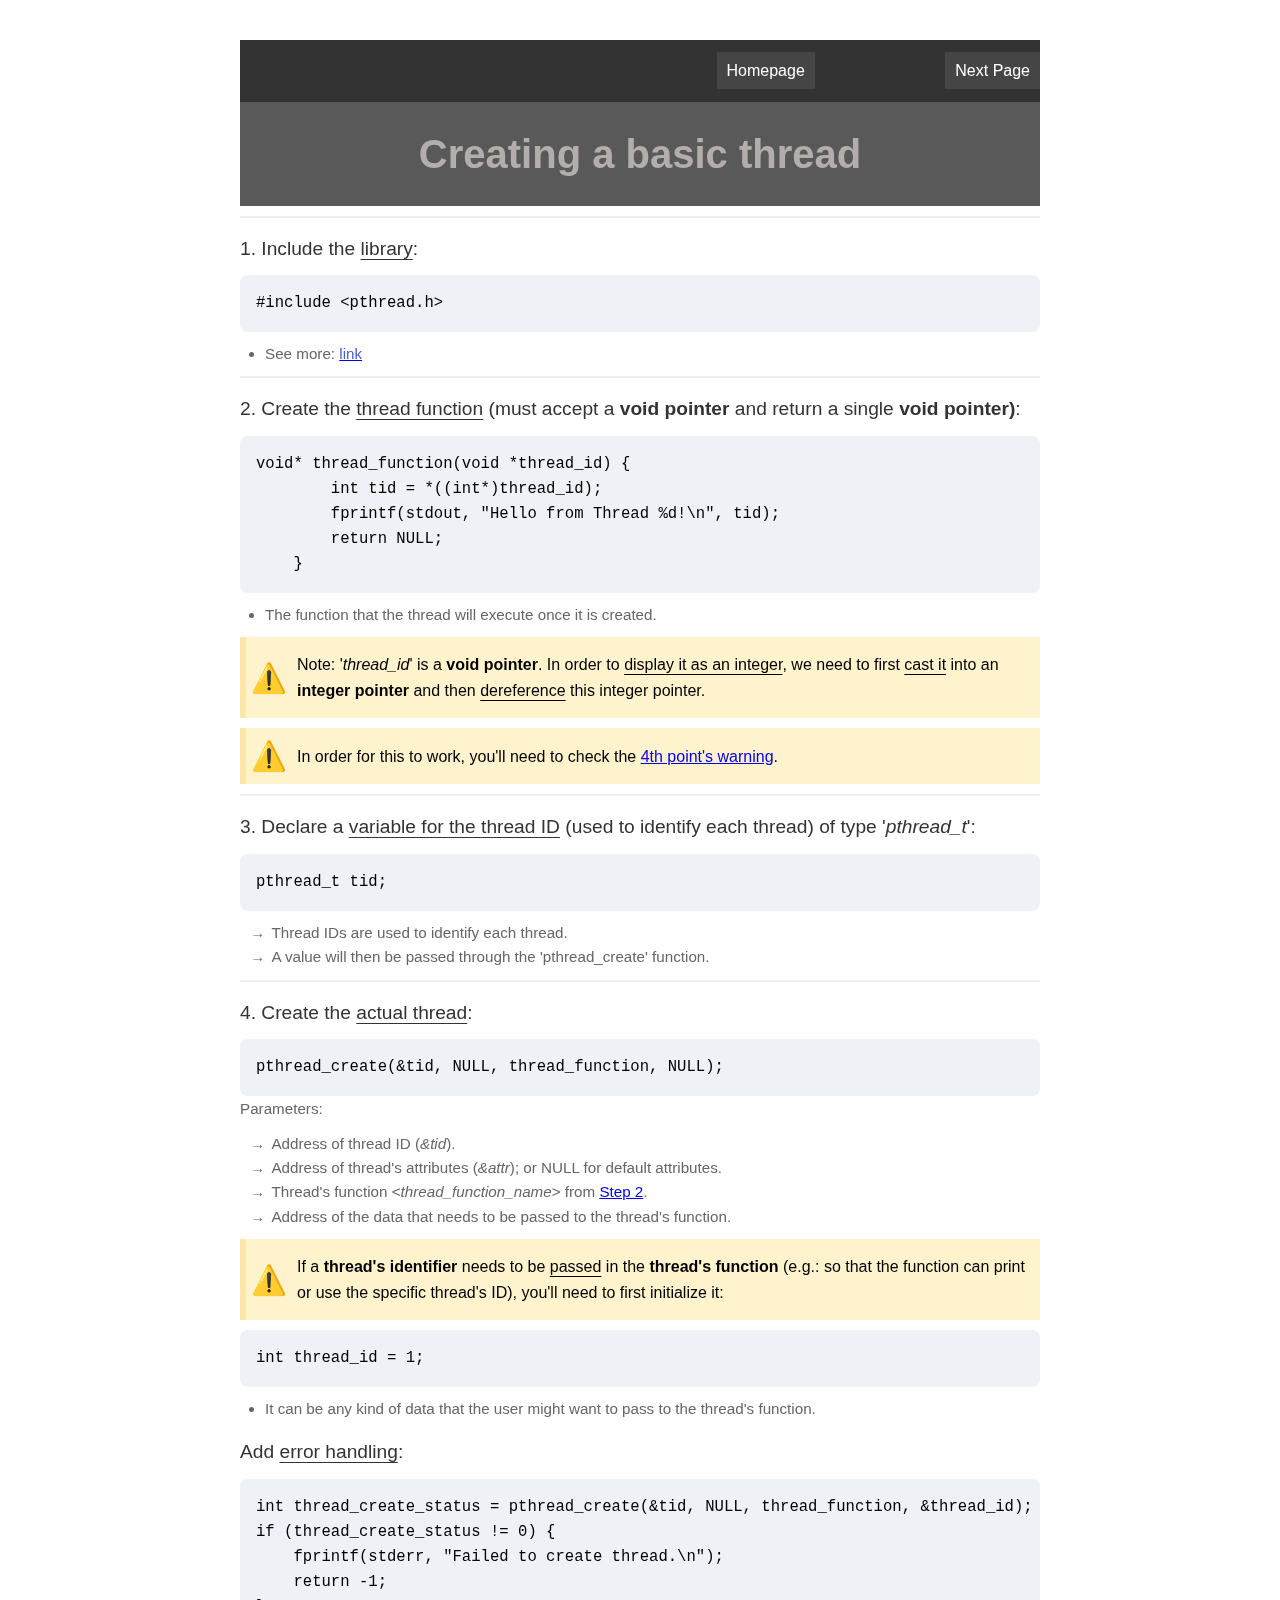
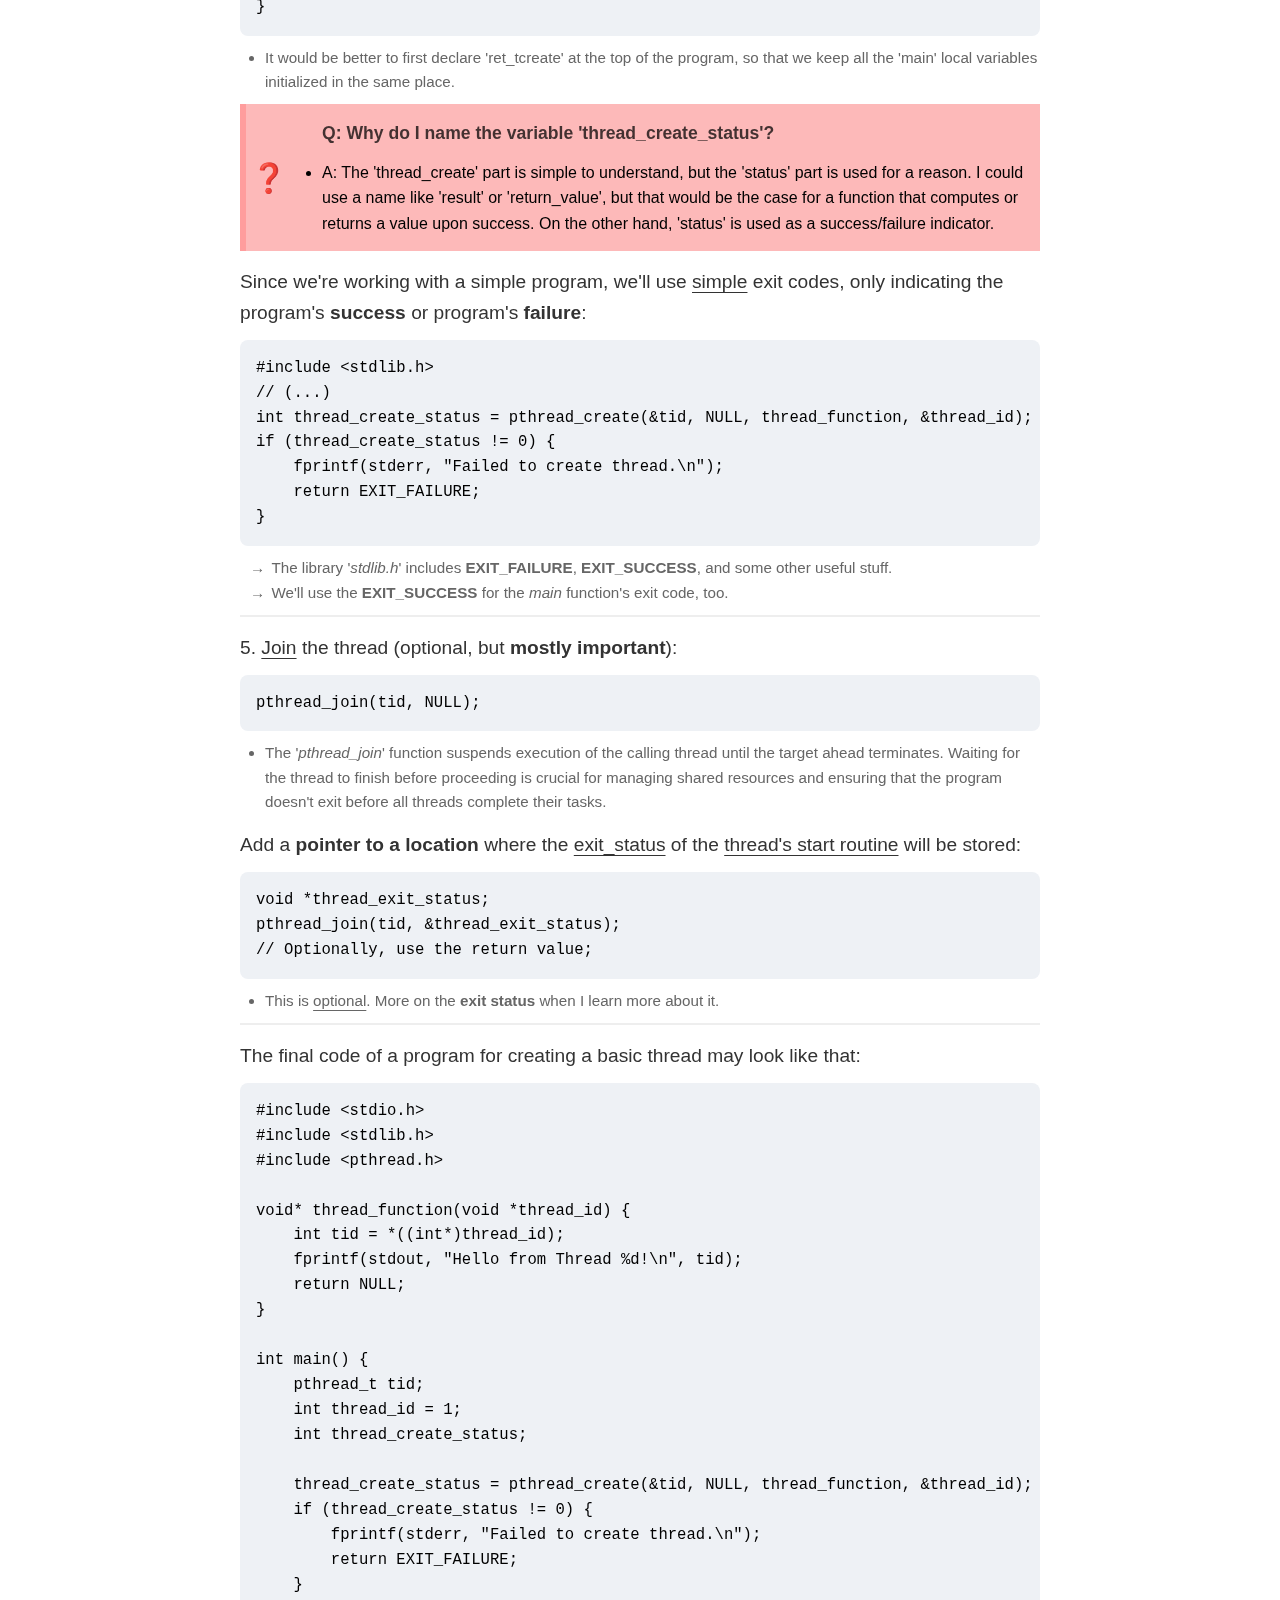
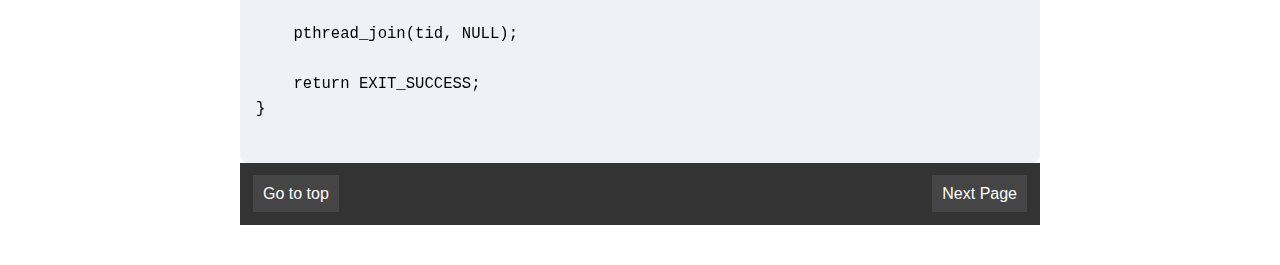
<file: 1-getting-started/index.html>
<!DOCTYPE html>
<html lang="en">
    <head>
        <meta charset="UTF-8">
        <meta name="viewport" content="width=device-width, initial-scale=1.0">
        <title>Getting Started</title>
        <link rel="icon" type="image/png" href="../../../assets/img/logo.png">
        <meta name="author" content="Costas">
        <meta name="publisher" content="PiTM">
        <meta name="description" content="Step-by-step guide to creating a basic thread in C using pthreads.">
        <meta name="keywords" content="C programming, pthreads, threading, beginner guide">
        <link rel="stylesheet" href="../../../css/threads-default.css">
    </head>

    <body>

    <!------------------------------------------Title Bar----------------------------------------->
        <div class="title-bar">

        <!--------------------------------------App Bar--------------------------------------->
            <header class="app-bar" id="home">
                <nav class="nav-left"></nav>
                <nav class="nav-middle">
                    <a href="https://www.pitmtech.com/">Homepage</a>
                </nav>
                <nav class="nav-r ight">
                    <a href="../2-custom-attributes/index.html">Next Page</a>
                </nav>
            </header>

        <!--------------------------------------Title----------------------------------------->
            <h1 class="title-bar">Creating a basic thread</h1>
        </div>

    <!------------------------------------------Step One------------------------------------------>
        <div class="start-divider"></div>
        <div class="step" id="step-1">
            <h2>1. Include the <u>library</u>:</h2>
            <code>#include &lt;pthread.h&gt;</code>
            <span class="caption">
                <ul>
                    <li>
                        See more: 
                        <a href="https://pubs.opengroup.org/onlinepubs/7908799/xsh/pthread.h.html" target="_blank">
                            <span class="link">link</span>
                        </a>
                    </li>
                </ul>
            </span>
        </div> <!-- Step 1 -->

    <!------------------------------------------Step Two------------------------------------------>
        <div class="divider"></div>
        <div class="step" id="step-2">
            <h2>2. Create the <u>thread function</u> (must accept a <b>void pointer</b> and return a single <b>void pointer)</b>:</h2>
            <code>void* thread_function(void *thread_id) {
        int tid = *((int*)thread_id);
        fprintf(stdout, "Hello from Thread %d!\n", tid);
        return NULL;
    }</code>
        
            <span class="caption">
                <ul>
                    <li>The function that the thread will execute once it is created.</li>
                </ul>
            </span>

            <aside class="warning">
                <span class="aside-icon">⚠️</span>
                <p>
                    Note: '<i>thread_id</i>' is a <b>void pointer</b>. In order to <u>display it as an integer</u>, we need to first <u>cast it</u> into an <b>integer pointer</b> and then <u>dereference</u> this integer pointer.
                </p>
            </aside>

            <aside class="warning">
                <span class="aside-icon">⚠️</span>
                <p>
                    In order for this to work, you'll need to check the <a href="#step-4">4th point's warning</a>.
                </p>
            </aside>
        </div> <!-- Step 2 -->

    <!------------------------------------------Step Three---------------------------------------->
        <div class="divider"></div>
        <div class="step" id="step-3">
            <h2>3. Declare a <u>variable for the thread ID</u> (used to identify each thread) of type '<i>pthread_t</i>':</h2>
            <code>pthread_t tid;</code>
            <span class="caption">
                <ul class="arrow-list">
                    <li>Thread IDs are used to identify each thread.</li>
                    <li>A value will then be passed through the 'pthread_create' function.</li>
                </ul>
            </span>
        </div> <!-- Step 3 -->

    <!------------------------------------------Step Four----------------------------------------->
        <div class="divider"></div>
        <div class="step" id="step-4">
            <div class="step">
                <h2>4. Create the <u>actual thread</u>:</h2>
                <code>pthread_create(&amp;tid, NULL, thread_function, NULL);</code>
                
                <span class="caption">
                    Parameters:
                    <ul class="arrow-list">
                        <li>Address of thread ID (<i>&tid</i>).</li>
                        <li>Address of thread's attributes (<i>&attr</i>); or NULL for default attributes.</li>
                        <li>Thread's function &lt;<i>thread_function_name</i>&gt; from <a href="#step-2">Step 2</a>.</li>
                        <li>Address of the data that needs to be passed to the thread's function.</li>
                    </ul>
                </span>
                
                <aside class="warning">
                    <span class="aside-icon">⚠️</span>
                    <p>
                        If a <b>thread's identifier</b> needs to be <u>passed</u> in the <b>thread's function</b> (e.g.: so that the function can print or use the specific thread's ID), you'll need to first initialize it:
                    </p>
                </aside>
                
                <code>int thread_id = 1;</code>
                
                <span class="caption">
                    <ul class="bullet">
                        <li>It can be any kind of data that the user might want to pass to the thread's function.</li>
                    </ul>
                </span>
            </div> <!-- Step 4.0 -->
            
            <div class="step" id="step-4-addition-1">
                <h2>Add <u>error handling</u>:</h2>
                <code>int thread_create_status = pthread_create(&amp;tid, NULL, thread_function, &amp;thread_id);
if (thread_create_status != 0) {
    fprintf(stderr, "Failed to create thread.\n");
    return -1;
}</code>
                    
                <span class="caption">
                    <ul class="bullet">
                        <li>It would be better to first declare 'ret_tcreate' at the top of the program, so that we keep all the 'main' local variables initialized in the same place.</li>
                    </ul>
                </span>
                
                <aside class="question">
                    <span class="aside-icon">❓</span>
                    <ul>
                        <span class="question-line">Q: Why do I name the variable 'thread_create_status'?</span><br>
                        <li>A: The 'thread_create' part is simple to understand, but the 'status' part is used for a reason. I could use a name like 'result' or 'return_value', but that would be the case for a function that computes or returns a value upon success. On the other hand, 'status' is used as a success/failure indicator.</li>
                    </ul>
                </aside>
            </div> <!-- Additional Step 1-->
            
            <div class="step" id="step-4-addition-2">
                <h2>Since we're working with a simple program, we'll use <u>simple</u> exit codes, only indicating the program's <b>success</b> or program's <b>failure</b>:</h2>
                
                <code>#include &lt;stdlib.h&gt;
// (...)
int thread_create_status = pthread_create(&tid, NULL, thread_function, &thread_id);
if (thread_create_status != 0) {
    fprintf(stderr, "Failed to create thread.\n");
    return EXIT_FAILURE;
}</code>
                    
                <span class="caption">
                    <ul class="arrow-list">
                        <li>The library '<i>stdlib.h</i>' includes <b>EXIT_FAILURE</b>, <b>EXIT_SUCCESS</b>, and some other useful stuff.</li>
                        <li>We'll use the <b>EXIT_SUCCESS</b> for the <i>main</i> function's exit code, too.</li>
                    </ul>
                </span>
            </div> <!-- Additional Step 2 -->
        </div> <!-- Step 4 -->

    <!------------------------------------------Step Five----------------------------------------->
        <div class="divider"></div>
        <div class="step" id="step-5">
            <h2 class="step" id="step-5">5. <u>Join</u> the thread (optional, but <b>mostly important</b>):</h2>
            <code>pthread_join(tid, NULL);</code>

            <span class="caption">
                <ul class="bullet">
                    <li>The '<i>pthread_join</i>' function suspends execution of the calling thread until the target ahead terminates. Waiting for the thread to finish before proceeding is crucial for managing shared resources and ensuring that the program doesn't exit before all threads complete their tasks.</li>
                </ul>
            </span>

            <h2 id="step-5-addition-1">Add a <b>pointer to a location</b> where the <u>exit_status</u> of the <u>thread's start routine</u> will be stored:</h2>
            <code>void *thread_exit_status;
pthread_join(tid, &thread_exit_status);
// Optionally, use the return value;</code>

            <span class="caption">
                <ul class="bullet">
                    <li>This is <u>optional</u>. More on the <b>exit status</b> when I learn more about it.</li>
                </ul>
            </span>
        </div> <!-- Step 5 -->

    <!------------------------------------------Final Part---------------------------------------->
        <div class="divider"></div>
        <div class="step" id="final-step">
            <h2>The final code of a program for creating a basic thread may look like that:</h2>
            <code>#include &lt;stdio.h&gt;
#include &lt;stdlib.h&gt;
#include &lt;pthread.h&gt;

void* thread_function(void *thread_id) {
    int tid = *((int*)thread_id);
    fprintf(stdout, "Hello from Thread %d!\n", tid);
    return NULL;
}

int main() {
    pthread_t tid;
    int thread_id = 1;
    int thread_create_status;

    thread_create_status = pthread_create(&amp;tid, NULL, thread_function, &amp;thread_id);
    if (thread_create_status != 0) {
        fprintf(stderr, "Failed to create thread.\n");
        return EXIT_FAILURE;
    }

    pthread_join(tid, NULL);

    return EXIT_SUCCESS;
}
    </code>
        </div> <!-- Final Step -->

        <!------------------------------------------Title Bar----------------------------------------->
        <header class="app-bar" id="bottom">
            <nav class="nav-left">
                <a href="#top">Go to top</a>
            </nav>
            <nav class="nav-right">
                <a href="../2-custom-attributes/index.html">Next Page</a>
            </nav>
        </header>

    </body>
</html>
</file>
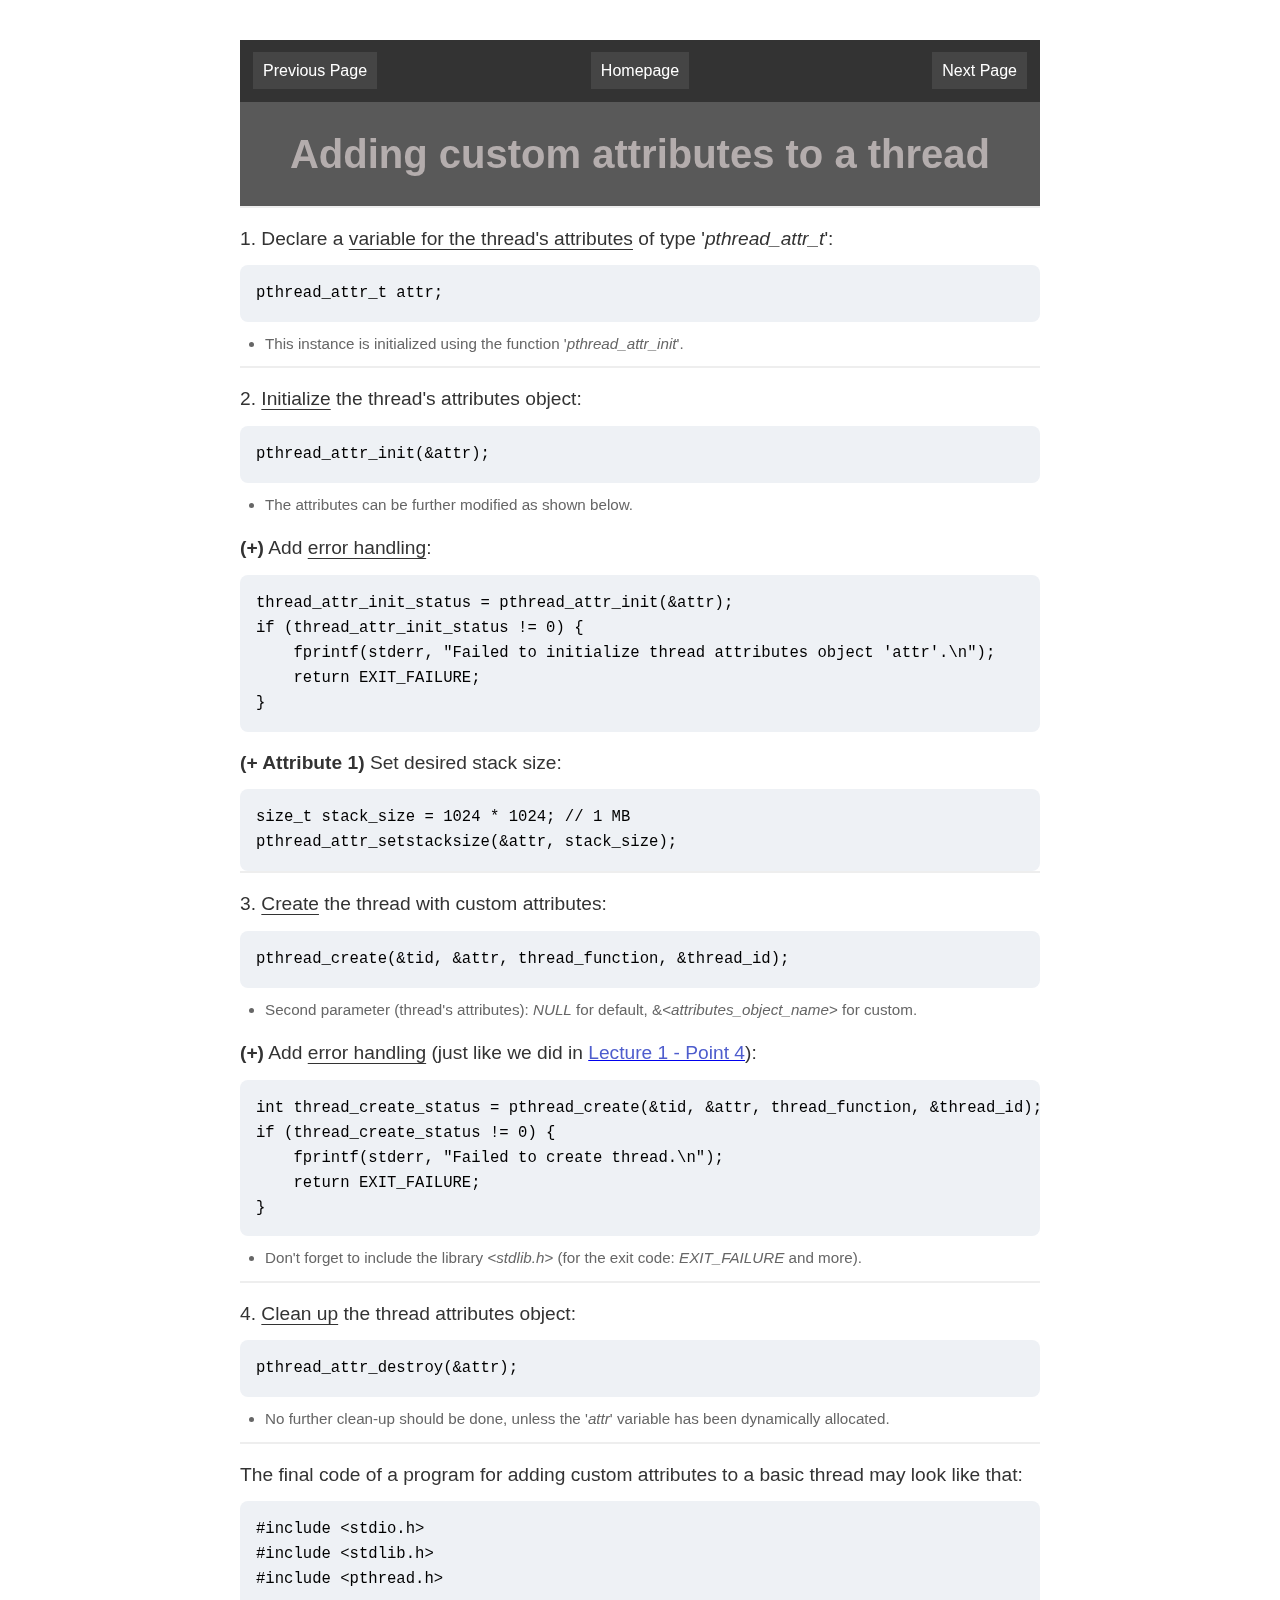
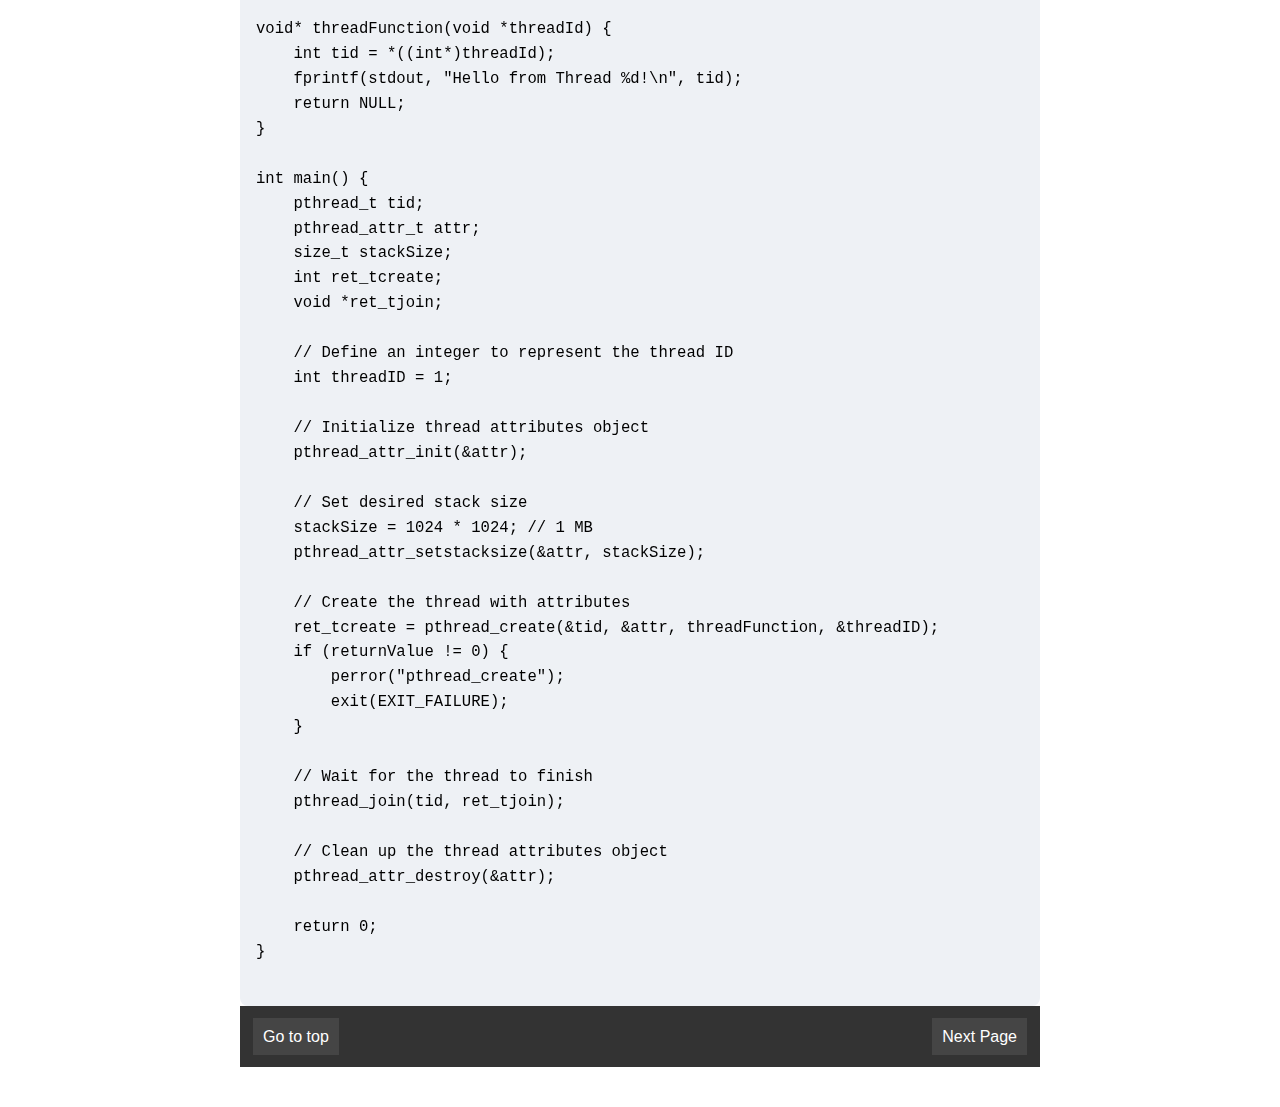
<file: 2-custom-attributes/index.html>
<!DOCTYPE html>
<html lang="en">
    <head>
        <meta charset="UTF-8">
        <meta name="viewport" content="width=device-width, initial-scale=1.0">
        <title>Thread attributes</title>
        <link rel="icon" type="image/png" href="../../../assets/img/logo.png">
        <meta name="author" content="Costas">
        <meta name="publisher" content="PiTM">
        <meta name="description" content="Step-by-step guide to adding custom attributes to a thread in C using pthreads.">
        <meta name="keywords" content="C programming, pthreads, threading, attributes, beginner guide">
        <link rel="stylesheet" href="../../../css/threads-default.css">
    </head>

    <body>

    <!------------------------------------------Title Bar----------------------------------------->
        <div class="title-bar">

        <!--------------------------------------App Bar--------------------------------------->
            <header class="app-bar" id="home">
                <nav class="nav-left">
                    <a href="../1-getting-started/index.html">Previous Page</a>
                </nav>
                <nav class="nav-middle">
                    <a href="https://www.pitmtech.com/">Homepage</a>
                </nav>
                <nav class="nav-right">
                    <a href="../3-threads-list/index.html">Next Page</a>
                </nav>
            </header>

        <!--------------------------------------Title----------------------------------------->
            <h1 class="title-bar">Adding custom attributes to a thread</h1>
        </div> <!-- Title Bar -->

        <!------------------------------------------Step One------------------------------------------>
        <div class="divider"></div>
        <div class="step" id="step-1">
            <h2>1. Declare a <u>variable for the thread's attributes</u> of type '<i>pthread_attr_t</i>':</h2>
            <code>pthread_attr_t attr;</code>
            <span class="caption">
                <ul class="bullet">
                    <li>This instance is initialized using the function '<i>pthread_attr_init</i>'.</li>
                </ul>
            </span>
        </div> <!-- Step 1 -->

        <!------------------------------------------Step Two------------------------------------------>
        <div class="divider"></div>
        <div class="step" id="step-2">
            <h2>2. <u>Initialize</u> the thread's attributes object:</h2>
            <code>pthread_attr_init(&attr);</code>
            <span class="caption">
                <ul class="bullet">
                    <li>The attributes can be further modified as shown below.</li>
                </ul>
            </span>

            <div class="step" id="step-2-addition-1">
                <h2><b>(+)</b> Add <u>error handling</u>:</h2>
                <code>thread_attr_init_status = pthread_attr_init(&attr);
if (thread_attr_init_status != 0) {
    fprintf(stderr, "Failed to initialize thread attributes object 'attr'.\n");
    return EXIT_FAILURE;
}</code>
            </div> <!-- Additional Step 1 -->

            <div class="step" id="step-2-addition-2">
                <h2><b>(+ Attribute 1)</b> Set desired stack size:</h2>
                <code>size_t stack_size = 1024 * 1024; // 1 MB
pthread_attr_setstacksize(&attr, stack_size);</code>
            </div> <!-- Additional Step 2 -->

            <!-- Add more here -->

        </div> <!-- Step 2 -->

        <!------------------------------------------Step Three---------------------------------------->
        <div class="divider"></div>
        <div class="step" id="step-3">
            <h2>3. <u>Create</u> the thread with custom attributes:</h2>
            <code>pthread_create(&tid, &attr, thread_function, &thread_id);</code>
            <span class="caption">
                <ul class="bullet">
                    <li>Second parameter (thread's attributes): <i>NULL</i> for default, &&lt;<i>attributes_object_name</i>&gt; for custom.</li>
                </ul>
            </span>

            <div class="step" id="step-3-addition-1">
                <h2><b>(+)</b> Add <u>error handling</u> (just like we did in <a href="../1-getting-started/index.html" target="_blank"><span class="link">Lecture 1 - Point 4</span></a>):</h2>
                <code>int thread_create_status = pthread_create(&tid, &attr, thread_function, &thread_id);
if (thread_create_status != 0) {
    fprintf(stderr, "Failed to create thread.\n");
    return EXIT_FAILURE;
}</code>
                <span class="caption">
                    <ul class="bullet">
                        <li>Don't forget to include the library &lt;<i>stdlib.h</i>&gt; (for the exit code: <i>EXIT_FAILURE</i> and more).</li>
                    </ul>
                </span>
            </div> <!-- Additional Step 1 -->

        </div> <!-- Step 3 -->

        <!-- Step 4 -->
        <div class="divider"></div>
        <div class="step" id="step-4">
            <h2>4. <u>Clean up</u> the thread attributes object:</h2>
            <code>pthread_attr_destroy(&attr);</code>
            <span class="caption">
                <ul class="bullet">
                    <li>No further clean-up should be done, unless the '<i>attr</i>' variable has been dynamically allocated.</li>
                </ul>
            </span>
        </div> <!-- Step 4 -->

    <!------------------------------------------Final Part---------------------------------------->
        <div class="divider"></div>
        <div class="step" id="final-step">
            <h2>The final code of a program for adding custom attributes to a basic thread may look like that:</h2>
            <code>#include &lt;stdio.h&gt;
#include &lt;stdlib.h&gt;
#include &lt;pthread.h&gt;

void* threadFunction(void *threadId) {
    int tid = *((int*)threadId);
    fprintf(stdout, "Hello from Thread %d!\n", tid);
    return NULL;
}

int main() {
    pthread_t tid;
    pthread_attr_t attr;
    size_t stackSize;
    int ret_tcreate;
    void *ret_tjoin;
    
    // Define an integer to represent the thread ID
    int threadID = 1;
    
    // Initialize thread attributes object
    pthread_attr_init(&attr);
    
    // Set desired stack size
    stackSize = 1024 * 1024; // 1 MB
    pthread_attr_setstacksize(&attr, stackSize);
    
    // Create the thread with attributes
    ret_tcreate = pthread_create(&tid, &attr, threadFunction, &threadID);
    if (returnValue != 0) {
        perror("pthread_create");
        exit(EXIT_FAILURE);
    }
    
    // Wait for the thread to finish
    pthread_join(tid, ret_tjoin);
    
    // Clean up the thread attributes object
    pthread_attr_destroy(&attr);
    
    return 0;
}
    </code>
        </div> <!--Final Step -->

        <!------------------------------------------Title Bar----------------------------------------->
        <header class="app-bar" id="bottom">
            <nav class="nav-left">
                <a href="#top">Go to top</a>
            </nav>
            <nav class="nav-right">
                <a href="../3-threads-list/index.html">Next Page</a>
            </nav>
        </header>

    </body>
</html>
</file>
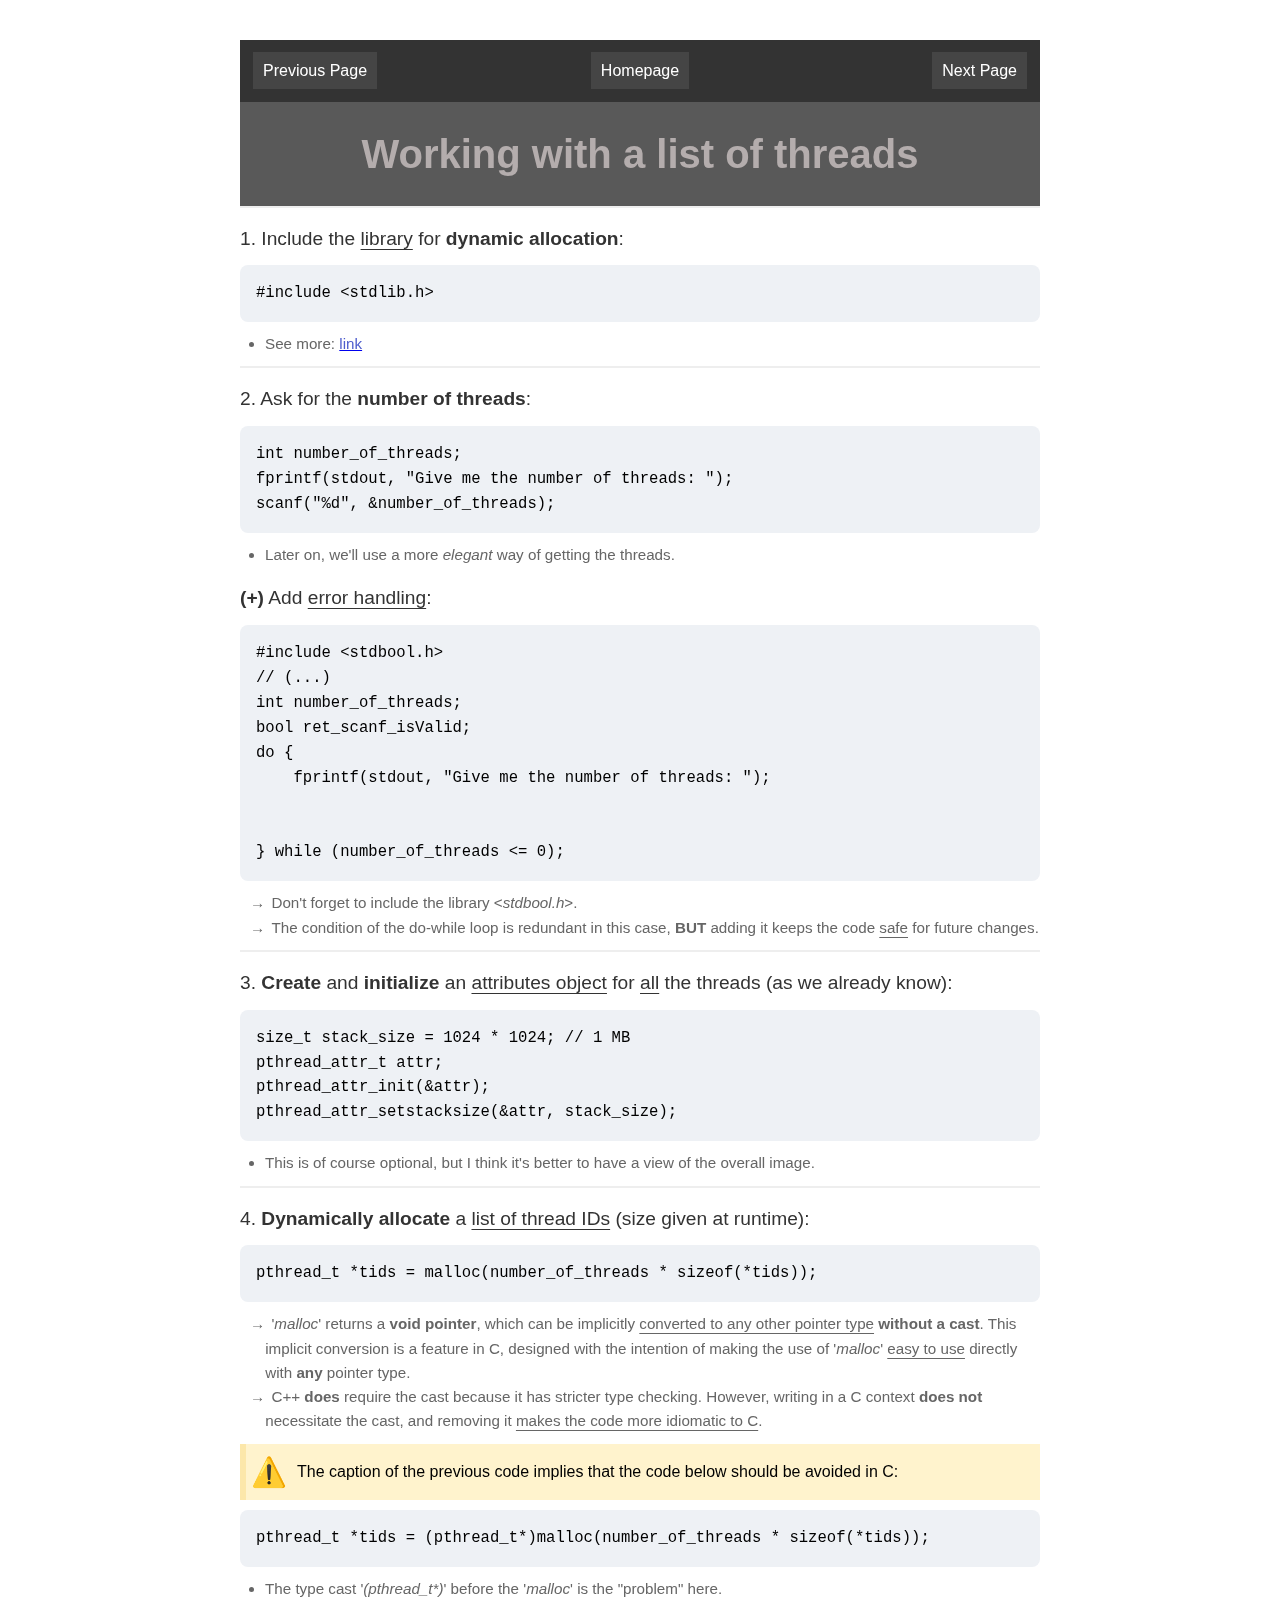
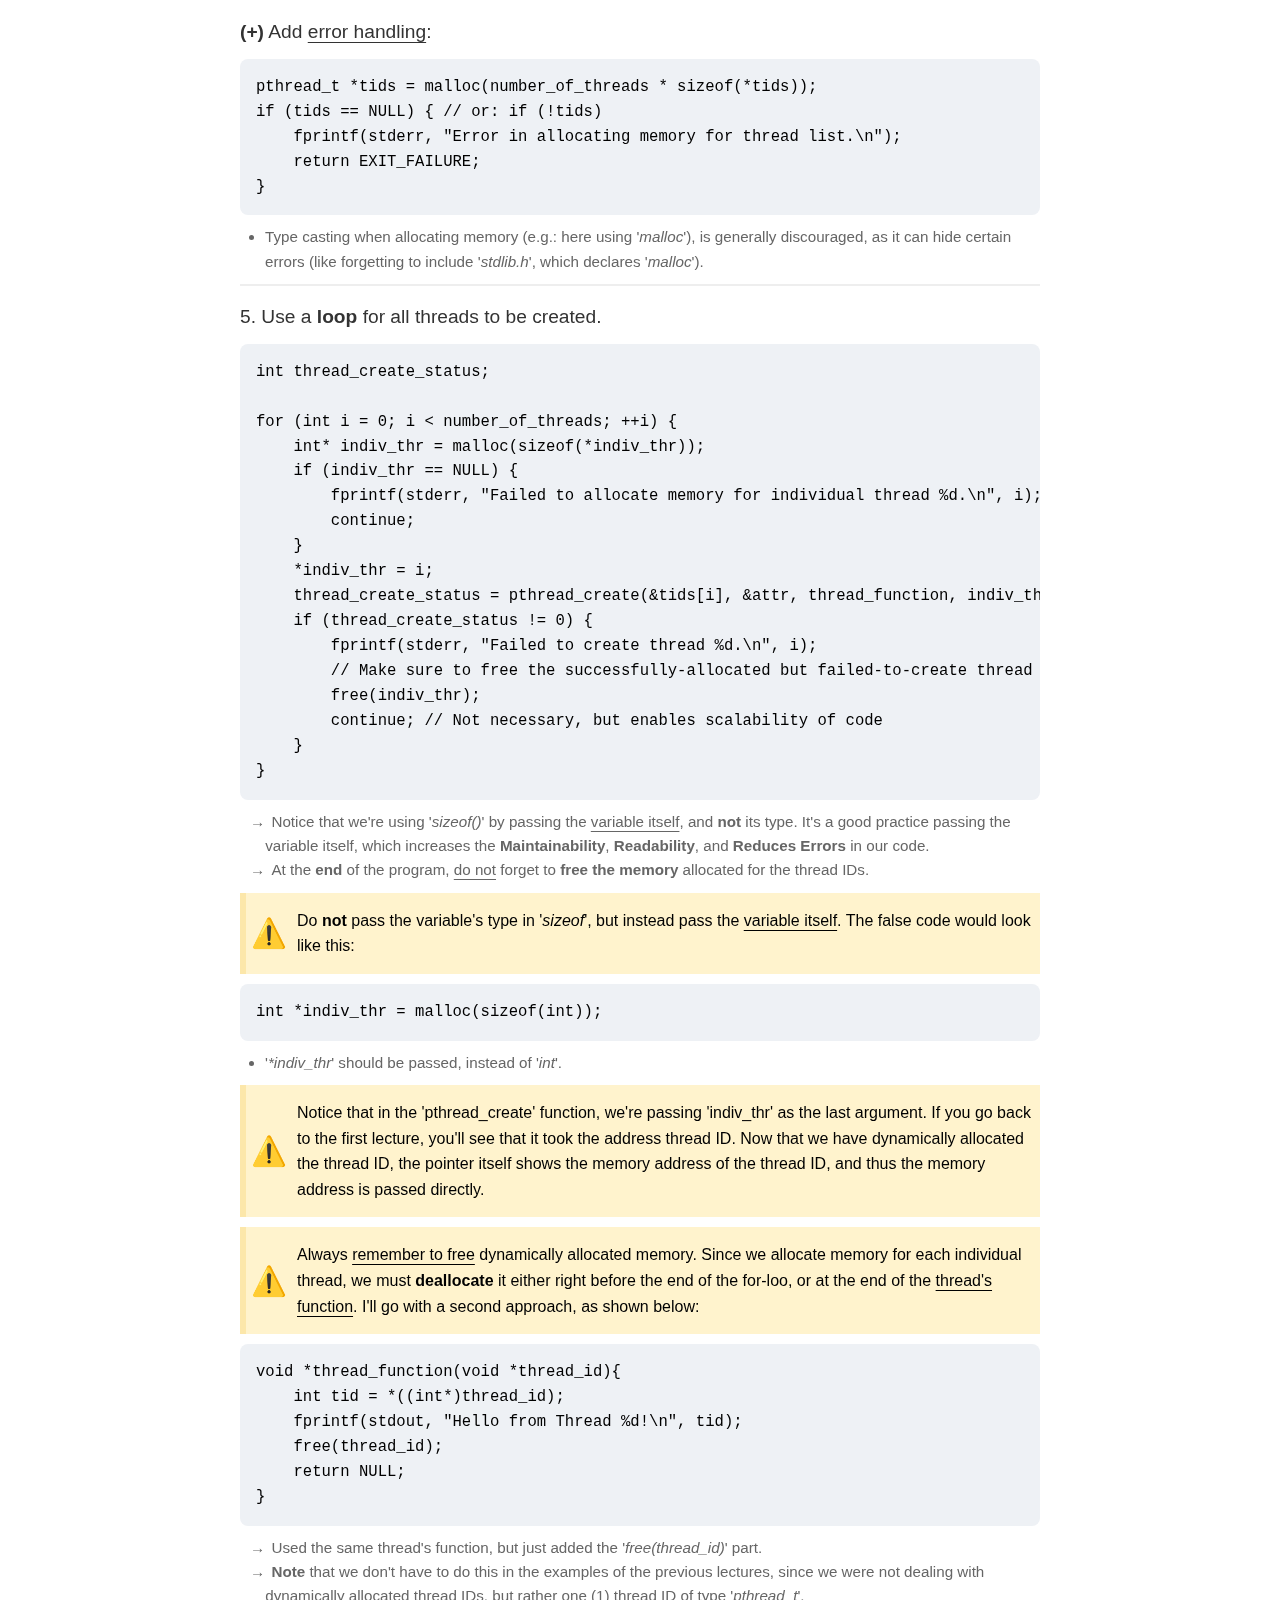
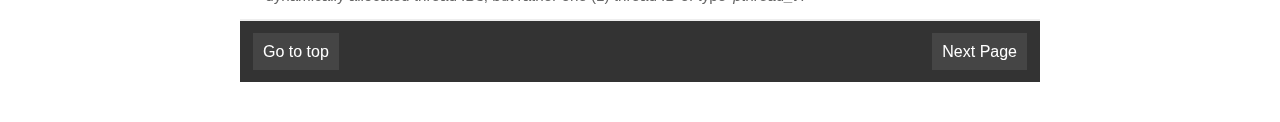
<file: 3-threads-list/index.html>
<!DOCTYPE html>
<html lang="en">
    <head>
        <meta charset="UTF-8">
        <meta name="viewport" content="width=device-width, initial-scale=1.0">
        <title>Threads List</title>
        <link rel="icon" type="image/png" href="../../../assets/img/logo.png">
        <meta name="author" content="Costas">
        <meta name="publisher" content="PiTM">
        <meta name="description" content="Step-by-step guide to creating a list of threads in C using pthreads.">
        <meta name="keywords" content="C programming, pthreads, threading, threads list, beginner guide">
        <link rel="stylesheet" href="../../../css/threads-default.css">
    </head>

    <body>

        <!------------------------------------------Title Bar----------------------------------------->
        <div class="title-bar">

            <!--------------------------------------App Bar--------------------------------------->
                <header class="app-bar" id="home">
                    <nav class="nav-left">
                        <a href="../2-custom-attributes/index.html">Previous Page</a>
                    </nav>
                    <nav class="nav-middle">
                        <a href="https://www.pitmtech.com/">Homepage</a>
                    </nav>
                    <nav class="nav-right">
                        <a href="">Next Page</a>
                    </nav>
                </header>
        
            <!--------------------------------------Title----------------------------------------->
                <h1 class="title-bar">Working with a list of threads</h1>
            </div>

        <!------------------------------------------Step One------------------------------------------>
        <div class="divider"></div>
        <div class="step" id="step-1">
            <h2>1. Include the <u>library</u> for <b>dynamic allocation</b>:</h2>
            <code>#include &lt;stdlib.h&gt;</code>
            <span class="caption">
                <ul class="bullet">
                    <li>See more: <a href="https://en.wikibooks.org/wiki/C_Programming/stdlib.h" target="_blank"><span class="link">link</span></a></li>
                </ul>
            </div>
        </div> <!-- Step 1 -->

        <!------------------------------------------Step Two------------------------------------------>
        <div class="divider"></div>
        <div class="step" id="step-2">
            <h2>2. Ask for the <b>number of threads</b>:</h2>
            <code>int number_of_threads;
fprintf(stdout, "Give me the number of threads: ");
scanf("%d", &number_of_threads);</code>
            <span class="caption">
                <ul class="bullet">
                    <li>Later on, we'll use a more <i>elegant</i> way of getting the threads.</li>
                </ul>
            </span>

            <div class="step" id="step-3-addition-1">
                <h2><b>(+)</b> Add <u>error handling</u>:</h2>
                <code>#include &lt;stdbool.h&gt;
// (...)
int number_of_threads;
bool ret_scanf_isValid;
do {
    fprintf(stdout, "Give me the number of threads: ");

    
} while (number_of_threads <= 0);</code>
                <span class="caption">
                    <ul class="arrow-list">
                        <li>Don't forget to include the library &lt;<i>stdbool.h</i>&gt;.</li>
                        <li>The condition of the do-while loop is redundant in this case, <b>BUT</b> adding it keeps the code <u>safe</u> for future changes.</li>
                    </ul>
                </span>
            </div>
        </div> <!-- Step 2 -->

        <!------------------------------------------Step Three---------------------------------------->
        <div class="divider"></div>
        <div class="step" id="step-3">
            <h2>3. <b>Create</b> and <b>initialize</b> an <u>attributes object</u> for <u>all</u> the threads (as we already know):</h2>
            <code>size_t stack_size = 1024 * 1024; // 1 MB
pthread_attr_t attr;
pthread_attr_init(&attr);
pthread_attr_setstacksize(&attr, stack_size);</code>
            <span class="caption">
                <ul class="bullet">
                    <li>This is of course optional, but I think it's better to have a view of the overall image.</li>
                </ul>
            </span>
        </div>

        <!------------------------------------------Step Four----------------------------------------->
        <div class="divider"></div>
        <div class="step" id="step-4">
            <h2>4. <b>Dynamically allocate</b> a <u>list of thread IDs</u> (size given at runtime):</h2>
            
            <code>pthread_t *tids = malloc(number_of_threads * sizeof(*tids));</code>
            <span class="caption">
                <ul class="arrow-list">
                    <li>'<i>malloc</i>' returns a <b>void pointer</b>, which can be implicitly <u>converted to any other pointer type</u> <b>without a cast</b>. This implicit conversion is a feature in C, designed with the intention of making the use of '<i>malloc</i>' <u>easy to use</u> directly with <b>any</b> pointer type.</li>
                    <li>C++ <b>does</b> require the cast because it has stricter type checking. However, writing in a C context <b>does not</b> necessitate the cast, and removing it <u>makes the code more idiomatic to C</u>.</li>
                </ul>
            </span>
            
            <aside class="warning">
                <span class="aside-icon">⚠️</span>
                <p>
                    The caption of the previous code implies that the code below should be avoided in C:
                </p>
            </aside>
            
            <code>pthread_t *tids = (pthread_t*)malloc(number_of_threads * sizeof(*tids));</code>
            <span class="caption">
                <ul class="bullet">
                    <li>The type cast '<i>(pthread_t*)</i>' before the '<i>malloc</i>' is the "problem" here.</li>
                </ul>
            </span>

            <h2><b>(+)</b> Add <u>error handling</u>:</h2>
            <code>pthread_t *tids = malloc(number_of_threads * sizeof(*tids));
if (tids == NULL) { // or: if (!tids)
    fprintf(stderr, "Error in allocating memory for thread list.\n");
    return EXIT_FAILURE;
}</code>
            <span class="caption">
                <ul class="bullet">
                    <li>Type casting when allocating memory (e.g.: here using '<i>malloc</i>'), is generally discouraged, as it can hide certain errors (like forgetting to include '<i>stdlib.h</i>', which declares '<i>malloc</i>').</li>
                </ul>
            </span>
            
        </div> <!-- Step 4 -->

        <!------------------------------------------Step Five----------------------------------------->
        <div class="divider"></div>
        <div class="step" id="step-5">
            <h2>5. Use a <b>loop</b> for all threads to be created.</h2>
            <code>int thread_create_status;

for (int i = 0; i < number_of_threads; ++i) {
    int* indiv_thr = malloc(sizeof(*indiv_thr));
    if (indiv_thr == NULL) {
        fprintf(stderr, "Failed to allocate memory for individual thread %d.\n", i);
        continue;
    }
    *indiv_thr = i;
    thread_create_status = pthread_create(&tids[i], &attr, thread_function, indiv_thr);
    if (thread_create_status != 0) {
        fprintf(stderr, "Failed to create thread %d.\n", i);
        // Make sure to free the successfully-allocated but failed-to-create thread
        free(indiv_thr);
        continue; // Not necessary, but enables scalability of code
    }
}</code>

            <span class="caption">
                <ul class="arrow-list">
                    <li>Notice that we're using '<i>sizeof()</i>' by passing the <u>variable itself</u>, and <b>not</b> its type. It's a good practice passing the variable itself, which increases the <b>Maintainability</b>, <b>Readability</b>, and <b>Reduces Errors</b> in our code.</li>
                    <li>At the <b>end</b> of the program, <u>do not</u> forget to <b>free the memory</b> allocated for the thread IDs.</li>
                </ul>
            </span>

            <aside class="warning">
                <span class="aside-icon">⚠️</span>
                <p>
                    Do <b>not</b> pass the variable's type in '<i>sizeof</i>', but instead pass the <u>variable itself</u>. The false code would look like this:
                </p>
            </aside>

            <code>int *indiv_thr = malloc(sizeof(int));</code>
            <span class="caption">
                <ul class="bullet">
                    <li>'<i>*indiv_thr</i>' should be passed, instead of '<i>int</i>'.</li>
                </ul>
            </span>

            <aside class="warning">
                <span class="aside-icon">⚠️</span>
                <p>
                    Notice that in the 'pthread_create' function, we're passing 'indiv_thr' as the last argument.
                    If you go back to the first lecture, you'll see that it took the address thread ID. Now that
                    we have dynamically allocated the thread ID, the pointer itself shows the memory address of
                    the thread ID, and thus the memory address is passed directly.
                </p>
            </aside>

            <aside class="warning">
                <span class="aside-icon">⚠️</span>
                <p>
                    Always <u>remember to free</u> dynamically allocated memory. Since we allocate memory for each
                    individual thread, we must <b>deallocate</b> it either right before the end of the for-loo, or
                    at the end of the <u>thread's function</u>. I'll go with a second approach, as shown below:
                </p>
            </aside>
            
            <code>void *thread_function(void *thread_id){
    int tid = *((int*)thread_id);
    fprintf(stdout, "Hello from Thread %d!\n", tid);
    free(thread_id);
    return NULL;
}</code>
            <span class="caption">
                <ul class="arrow-list">
                    <li>Used the same thread's function, but just added the '<i>free(thread_id)</i>' part.</li>
                    <li><b>Note</b> that we don't have to do this in the examples of the previous lectures, since we were not dealing with dynamically allocated thread IDs, but rather one (1) thread ID of type '<i>pthread_t</i>'.</li>
                </ul>
            </span>
        </div> <!-- Step 5 -->

        <!------------------------------------------Step Six------------------------------------------>
        <div class="divider"></div>
        <div class="step" id="step-6">

        </div> <!-- Step 6 -->

        <!------------------------------------------Title Bar----------------------------------------->
        <header class="app-bar" id="bottom">
            <nav class="nav-left">
                <a href="#top">Go to top</a>
            </nav>
            <nav class="nav-right">
                <a href="">Next Page</a>
            </nav>
        </header>
    </body>
</html>
</file>
<file: css/threads-default.css>
html {
    scroll-behavior: smooth;
}

body {
    background-color: #ffffff;
    font-family: 'Segoe UI', Tahoma, Geneva, Verdana, sans-serif;
    line-height: 1.6;
    margin: auto;
    max-width: 800px;
    padding: 40px;
}

.icon-img {
    width: 100px;
    height: auto;
    vertical-align: middle;
}

.title-bar {
    background-color: #595959;
    display: flex;
    flex-direction: column; /* Stack children vertically */
}

.app-bar {
    align-items: center;
    background-color: #333;
    color: #fff;
    display: flex;
    justify-content: space-between;
    padding: 10px 0px;
    width: 100%; /* Sets the width of the appbar to full width of its container */
}

.nav-left {
    color: inherit;
    margin: 0 5px;
    padding: 8px;
    text-align: left;
    text-decoration: none;
    width: 40%; /* Sets the width of the left nav element to 40% */
}

.nav-middle {
    color: inherit;
    margin: 0 5px;
    padding: 8px;
    text-align: center;
    text-decoration: none;
    width: 20%; /* Sets the width of the middle nav element to 20% */
}

.nav-right {
    color: inherit;
    margin: 0 5px;
    padding: 8px;
    text-align: right;
    text-decoration: none;
    width: 40%; /* Sets the width of the right nav element to 40% */
}

nav a {
    background-color: rgb(69, 69, 69);
    color: rgb(255, 255, 255);
    /* display: block; /* Makes the anchor tags block level for easier styling */
    padding: 10px;
    text-decoration: none;
}

.nav-left a:hover, .nav-middle a:hover, .nav-right a:hover {
    background-color: transparent;
}

u {
    text-underline-offset: 4px;
}

h1 {
    color: #333;
    font-size: 2.5em;
    margin-bottom: 20px;
    margin-top: 20px;
    text-align: center;
}

h1.title-bar {
    color: #b4adad;
}

h2 {
    color: #333;
    font-size: 1.2em;
    font-weight: normal; /* Equivalent to 400 */
    margin-bottom: 5px;
    padding-bottom: 6px;
    padding-top: 0px;
}

h3 {
    color: #333;
    font-size: 1.1em;
    font-weight: normal;
    margin-bottom: 4px;
    padding-bottom: 5px;
    padding-top: 0px;
}

.divider {
    border-top: 2px solid #eee;
    display: block;
    margin-bottom: 0px;
    margin-top: 0px;
}

.start-divider {
    border-top: 2px solid #eee;
    display: block;
    margin-bottom: 0px;
    margin-top: 10px;
}

p {
    margin: 10px 0px;
}

ul {
    margin-block-start: 10px;
    margin-block-end: 10px;
    padding-inline-start: 25px;
}

ul.bullet { /* Default */
    list-style-type: disc; /* This is the default style */
    margin-block-start: 10px;
    margin-block-end: 10px;
    padding-inline-start: 25px;
}

ul.arrow-list {
    list-style-type: none; /* Removes default bullets */
    padding-left: 10px;
    margin-left: 0px;
}

ul.arrow-list li {
    padding-left: 1em;
    text-indent: -1em;
}

ul.arrow-list li::before {
    content: "→ ";
    padding-right: 2px;
}

ul:not(.arrow-list) li::before {
    content: ""; /* Ensures no content is added before other list items */
}

code {
    background-color: #eef1f5;
    border-radius: 8px;
    display: block;
    font-size: 1.2em;
    overflow-x: auto;
    padding: 16px;
    white-space: pre;
}

aside {
    align-items: center; /* Vertically centers the icon and text */
    border-left-style: solid;
    border-left-width: 6px;
    display: flex; /* Makes the aside element a flex container */
    font-size: 1.0em;
    margin: 10px 0;
    padding: 5px;
}

.warning {
    background-color: #fff3cd;
    border-left-color: #fce7aa;
}

.question {
    background-color: #fdb9b9;
    border-left-color: #ff9d9d;
}

.question-line {
    color: #000000bc;
    display: inline-block;
    font-size: 1.1em;
    font-weight: bold;
    margin-bottom: 12px;
}

.aside-icon {
    font-size: 1.8em;
    margin-right: 10px;
}

.caption {
    color: #666;
    font-size: 0.95em;
    margin-bottom: 40px;
}

.link {
    color: #4e5dcd;
}
</file>
